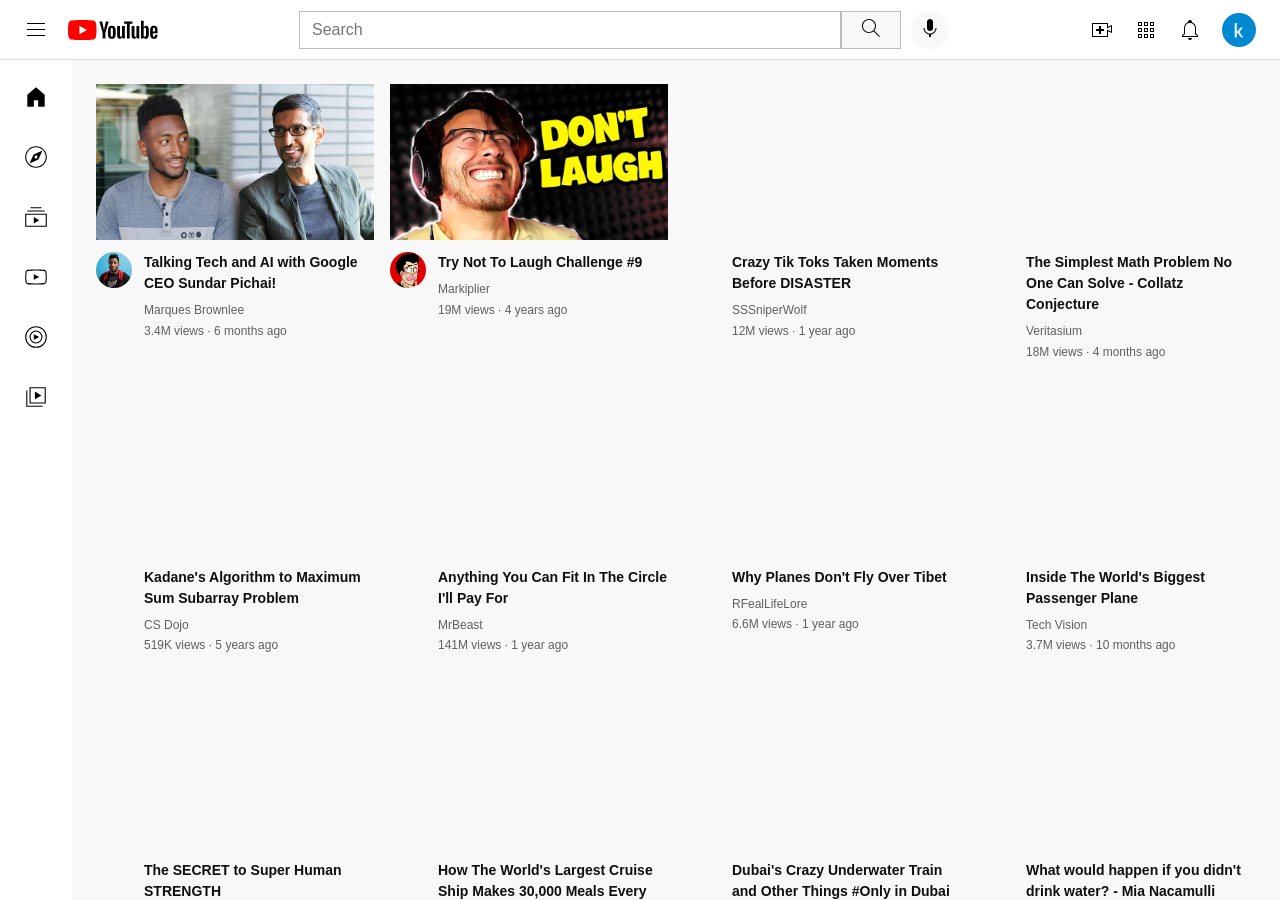
<file: index.html>
<!DOCTYPE html>
<html lang="en">
<head>
  <meta charset="UTF-8">
  <meta name="viewport" content="width=device-width, initial-scale=1">
  <meta http-equiv="refresh" content="0; url=youtube.html">
  <title>YouTube layout exercise</title>
</head>
<body><a href="youtube.html">Open the video layout</a></body>
</html>
</file>
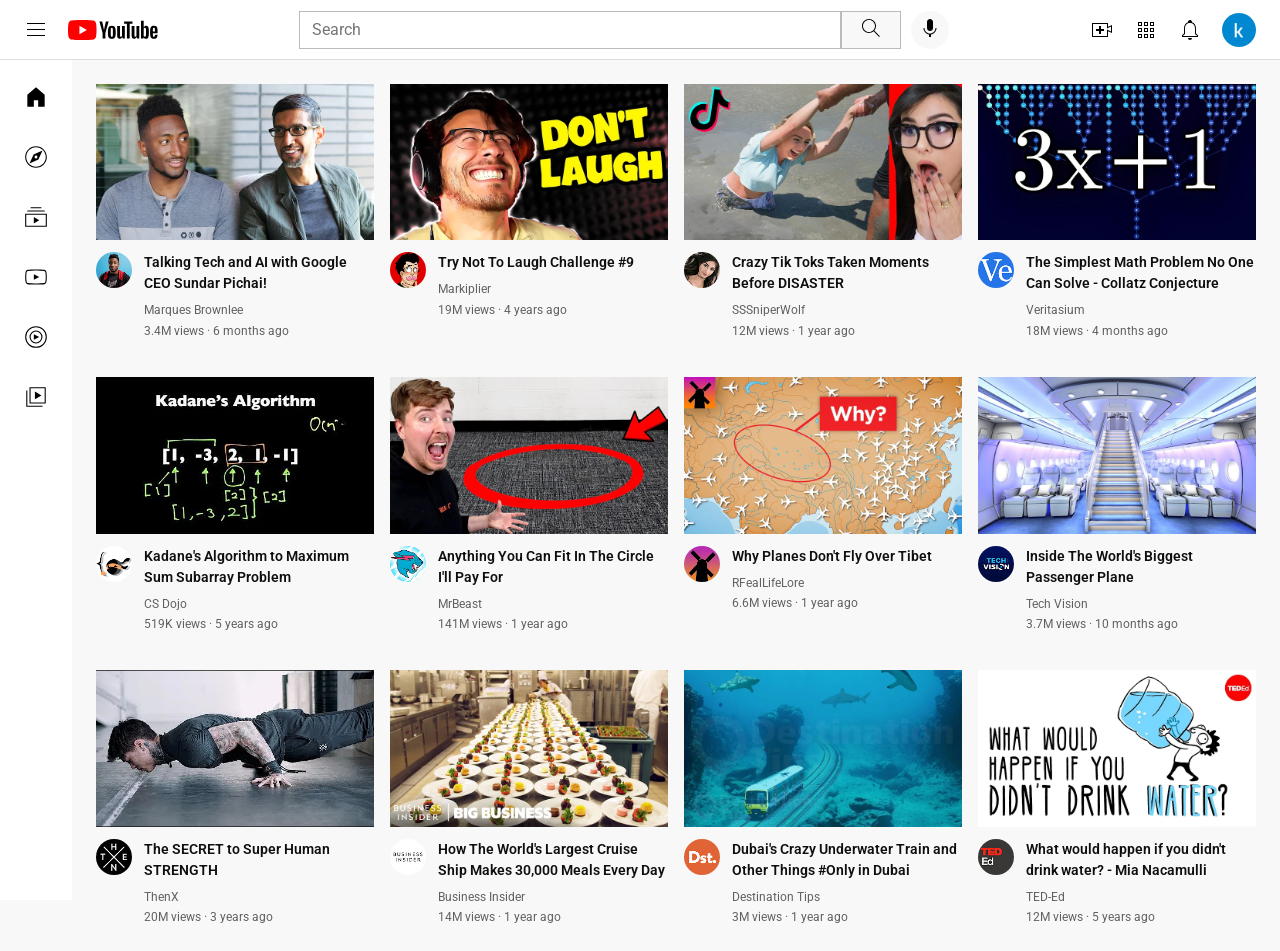
<file: youtube.html>
<!DOCTYPE html>
<html lang="en">

<head>
    <meta charset="UTF-8">
    <meta name="viewport" content="width=device-width, initial-scale=1.0">
    <title>Youtube.com clone</title>
    <link rel="preconnect" href="https://fonts.googleapis.com">
    <link rel="preconnect" href="https://fonts.gstatic.com" crossorigin>
    <link href="https://fonts.googleapis.com/css2?family=Roboto:ital,wght@0,100..900;1,100..900&display=swap"
        rel="stylesheet">
</head>

<body>
    <link rel="stylesheet" href="video.css">
    <link rel="stylesheet" href="header.css">
    <link rel="stylesheet" href="general.css">
    <link rel="stylesheet" href="sidebar.css">
    <div class="header">
        <div class="left-section">

            <img class="hamburger-menu" src="icons/hamburger-menu.svg">

            <img class="youtube-logo" src="icons/youtube-logo.svg">

        </div>
        <div class="middle-section"><input class="search-bar" type="text" placeholder="Search">

            <button class="search-button">
                <img class="search-icon" src="icons/search.svg">
            </button>

            <button class="voice-search-button">
                <img class="voice-search-icon" src="icons/voice-search-icon.svg">
            </button>

        </div>
        <div class="right-section">

            <img class="upload-icon" src="icons/upload.svg">

            <img class="youtube-apps-icon" src="icons/youtube-apps.svg">

            <img class="notifications-icon" src="icons/notifications.svg">

            <img class="current-user-picture" src="profile-picture/unnamed.jpg">

        </div>

    </div>
    <div class="sidebar">
        <img src="sidebar/home.svg" alt="photo">
        <img src="sidebar/explore.svg" alt="photo">
        <img src="sidebar/subscriptions.svg" alt="photo">
        <img src="sidebar/originals.svg" alt="photo">
        <img src="sidebar/youtube-music.svg" alt="photo">
        <img src="sidebar/library.svg" alt="photo">

    </div>

    <div class="video-grid">
        <div class="video-preview">
            <div class="thumbnail-row">
                <img class="thumbnail" src="thumbnails/thumbnail-1.webp" alt="vid">
            </div>
            <div class="video-info-grid">
                <div class="channel-picture">
                    <img class="channel-pic" src="channel-pfp/channel-1.jpg" alt="photo">
                </div>
                <div class="video-info">
                    <p class="video-title">
                        Talking Tech and AI with Google CEO Sundar Pichai!
                    </p>
                    <p class="video-author">
                        Marques Brownlee
                    </p>
                    <p class="video-stats">
                        3.4M views &#183; 6 months ago
                    </p>
                </div>
            </div>
        </div>

        <div class="video-preview">
            <div class="thumbnail-row">
                <img class="thumbnail" src="thumbnails/thumbnail-2.webp" alt="vid">
            </div>
            <div class="video-info-grid">
                <div class="channel-picture">
                    <img class="channel-pic" src="channel-pfp/channel-2.jpg" alt="photo">
                </div>
                <div class="video-info">
                    <p class="video-title">
                        Try Not To Laugh Challenge #9
                    </p>
                    <p class="video-author">
                        Markiplier
                    </p>
                    <p class="video-stats">
                        19M views &#183; 4 years ago
                    </p>
                </div>
            </div>
        </div>

        <div class="video-preview">
            <div class="thumbnail-row">
                <img class="thumbnail" src="thumbnails/thumbnail-3.webp" alt="vid">
            </div>
            <div class="video-info-grid">
                <div class="channel-picture">
                    <img class="channel-pic" src="channel-pfp/channel-3.jpg" alt="photo">
                </div>
                <div class="video-info">
                    <p class="video-title">
                        Crazy Tik Toks Taken Moments Before DISASTER
                    </p>
                    <p class="video-author">
                        SSSniperWolf
                    </p>
                    <p class="video-stats">
                        12M views &#183; 1 year ago
                    </p>
                </div>
            </div>
        </div>

        <div class="video-preview">
            <div class="thumbnail-row">
                <img class="thumbnail" src="thumbnails/thumbnail-4.webp" alt="vid">
            </div>
            <div class="video-info-grid">
                <div class="channel-picture">
                    <img class="channel-pic" src="channel-pfp/channel-4.jpg" alt="photo">
                </div>
                <div class="video-info">
                    <p class="video-title">
                        The Simplest Math Problem No One Can Solve - Collatz Conjecture
                    </p>
                    <p class="video-author">
                        Veritasium
                    </p>
                    <p class="video-stats">
                        18M views &#183; 4 months ago
                    </p>
                </div>
            </div>
        </div>

        <div class="video-preview">
            <div class="thumbnail-row">
                <img class="thumbnail" src="thumbnails/thumbnail-5.webp" alt="vid">
            </div>
            <div class="video-info-grid">
                <div class="channel-picture">
                    <img class="channel-pic" src="channel-pfp/channel-5.jpg" alt="photo">
                </div>
                <div class="video-info">
                    <p class="video-title">
                        Kadane's Algorithm to Maximum Sum Subarray Problem
                    </p>
                    <p class="video-author">
                        CS Dojo
                    </p>
                    <p class="video-stats">
                        519K views &#183; 5 years ago
                    </p>
                </div>
            </div>
        </div>

        <div class="video-preview">
            <div class="thumbnail-row">
                <img class="thumbnail" src="thumbnails/thumbnail-6.webp" alt="vid">
            </div>
            <div class="video-info-grid">
                <div class="channel-picture">
                    <img class="channel-pic" src="channel-pfp/channel-6.jpg" alt="photo">
                </div>
                <div class="video-info">
                    <p class="video-title">
                        Anything You Can Fit In The Circle I'll Pay For
                    </p>
                    <p class="video-author">
                        MrBeast
                    </p>
                    <p class="video-stats">
                        141M views &#183; 1 year ago
                    </p>
                </div>
            </div>
        </div>

        <div class="video-preview">
            <div class="thumbnail-row">
                <img class="thumbnail" src="thumbnails/thumbnail-7.webp" alt="vid">
            </div>
            <div class="video-info-grid">
                <div class="channel-picture">
                    <img class="channel-pic" src="channel-pfp/channel-7.jpg" alt="photo">
                </div>
                <div class="video-info">
                    <p class="video-title">
                        Why Planes Don't Fly Over Tibet
                    </p>
                    <p class="video-author">
                        RFealLifeLore
                    </p>
                    <p class="video-stats">
                        6.6M views &#183; 1 year ago
                    </p>
                </div>
            </div>
        </div>

        <div class="video-preview">
            <div class="thumbnail-row">
                <img class="thumbnail" src="thumbnails/thumbnail-8.webp" alt="vid">
            </div>
            <div class="video-info-grid">
                <div class="channel-picture">
                    <img class="channel-pic" src="channel-pfp/channel-8.jpg" alt="photo">
                </div>
                <div class="video-info">
                    <p class="video-title">
                        Inside The World's Biggest Passenger Plane
                    </p>
                    <p class="video-author">
                        Tech Vision
                    </p>
                    <p class="video-stats">
                        3.7M views &#183; 10 months ago
                    </p>
                </div>
            </div>
        </div>

        <div class="video-preview">
            <div class="thumbnail-row">
                <img class="thumbnail" src="thumbnails/thumbnail-9.webp" alt="vid">
            </div>
            <div class="video-info-grid">
                <div class="channel-picture">
                    <img class="channel-pic" src="channel-pfp/channel-9.jpg" alt="photo">
                </div>
                <div class="video-info">
                    <p class="video-title">
                        The SECRET to Super Human STRENGTH
                    </p>
                    <p class="video-author">
                        ThenX
                    </p>
                    <p class="video-stats">
                        20M views &#183; 3 years ago
                    </p>
                </div>
            </div>
        </div>

        <div class="video-preview">
            <div class="thumbnail-row">
                <img class="thumbnail" src="thumbnails/thumbnail-10.webp" alt="vid">
            </div>
            <div class="video-info-grid">
                <div class="channel-picture">
                    <img class="channel-pic" src="channel-pfp/channel-10.jpg" alt="photo">
                </div>
                <div class="video-info">
                    <p class="video-title">
                        How The World's Largest Cruise Ship Makes 30,000 Meals Every Day
                    </p>
                    <p class="video-author">
                        Business Insider
                    </p>
                    <p class="video-stats">
                        14M views &#183; 1 year ago
                    </p>
                </div>
            </div>
        </div>

        <div class="video-preview">
            <div class="thumbnail-row">
                <img class="thumbnail" src="thumbnails/thumbnail-11.webp" alt="vid">
            </div>
            <div class="video-info-grid">
                <div class="channel-picture">
                    <img class="channel-pic" src="channel-pfp/channel-11.jpg" alt="photo">
                </div>
                <div class="video-info">
                    <p class="video-title">
                        Dubai's Crazy Underwater Train and Other Things #Only in Dubai
                    </p>
                    <p class="video-author">
                        Destination Tips
                    </p>
                    <p class="video-stats">
                        3M views &#183; 1 year ago
                    </p>
                </div>
            </div>
        </div>

        <div class="video-preview">
            <div class="thumbnail-row">
                <img class="thumbnail" src="thumbnails/thumbnail-12.webp" alt="vid">
            </div>
            <div class="video-info-grid">
                <div class="channel-picture">
                    <img class="channel-pic" src="channel-pfp/channel-12.jpg" alt="photo">
                </div>
                <div class="video-info">
                    <p class="video-title">
                        What would happen if you didn't drink water? - Mia Nacamulli
                    </p>
                    <p class="video-author">
                        TED-Ed
                    </p>
                    <p class="video-stats">
                        12M views &#183; 5 years ago
                    </p>
                </div>
            </div>

        </div>

    </div>

</body>

</html>
</file>
<file: video.css>
.video-grid { display: grid; grid-template-columns: repeat(4, minmax(0, 1fr)); gap: 36px 16px; }
.video-preview { min-width: 0; }
.thumbnail { display: block; width: 100%; aspect-ratio: 16 / 9; object-fit: cover; }
.video-info-grid { display: grid; grid-template-columns: 36px minmax(0, 1fr); gap: 12px; margin-top: 12px; }
.channel-pic { width: 36px; height: 36px; border-radius: 50%; object-fit: cover; }
.video-title { font-size: 14px; font-weight: 600; line-height: 1.5; margin-bottom: 6px; }
.video-author, .video-stats { font-size: 12px; color: #606060; line-height: 1.7; }
@media (max-width: 1200px) { .video-grid { grid-template-columns: repeat(3, minmax(0, 1fr)); } }
@media (max-width: 900px) { .video-grid { grid-template-columns: repeat(2, minmax(0, 1fr)); } }
@media (max-width: 480px) { .video-grid { grid-template-columns: minmax(0, 1fr); } }
</file>
<file: header.css>
.header { height: 60px; display: flex; align-items: center; justify-content: space-between; gap: 20px; position: fixed; inset: 0 0 auto; z-index: 10; background: white; border-bottom: 1px solid #ddd; padding: 0 24px; }
.left-section, .middle-section, .right-section { display: flex; align-items: center; gap: 20px; }
.left-section { flex-shrink: 0; }
.hamburger-menu { width: 24px; }
.youtube-logo { width: 90px; }
.middle-section { flex: 1; max-width: 650px; gap: 0; min-width: 0; }
.search-bar { width: 100%; min-width: 0; height: 38px; border: 1px solid #bbb; padding: 0 12px; }
.search-button { height: 38px; border: 1px solid #bbb; width: 60px; flex-shrink: 0; background: #f8f8f8; }
.search-icon { width: 24px; }
.voice-search-button { flex-shrink: 0; width: 38px; height: 38px; margin-left: 10px; border: 0; border-radius: 50%; background: #f8f8f8; }
.voice-search-icon { width: 24px; }
.right-section img { width: 24px; }
.right-section .current-user-picture { width: 34px; height: 34px; border-radius: 50%; }
@media (max-width: 700px) { .header { gap: 12px; padding: 0 12px; } .right-section { display: none; } .voice-search-button { display: none; } .hamburger-menu { display: none; } }
</file>
<file: general.css>
* { box-sizing: border-box; }
body { margin: 0; padding: 84px 24px 24px 96px; background: #f8f8f8; color: #0f0f0f; font-family: Roboto, Arial, sans-serif; }
p { margin: 0; }
img { max-width: 100%; }
button, input { font: inherit; }
button { cursor: pointer; }
:focus-visible { outline: 3px solid #065fd4; outline-offset: 3px; }
@media (max-width: 600px) { body { padding: 80px 12px 24px; } }
</file>
<file: sidebar.css>
.sidebar { position: fixed; top: 60px; bottom: 0; left: 0; width: 72px; background: white; display: flex; flex-direction: column; align-items: center; gap: 34px; padding-top: 24px; }
.sidebar img { width: 26px; height: 26px; }
@media (max-width: 600px) { .sidebar { display: none; } }
</file>
